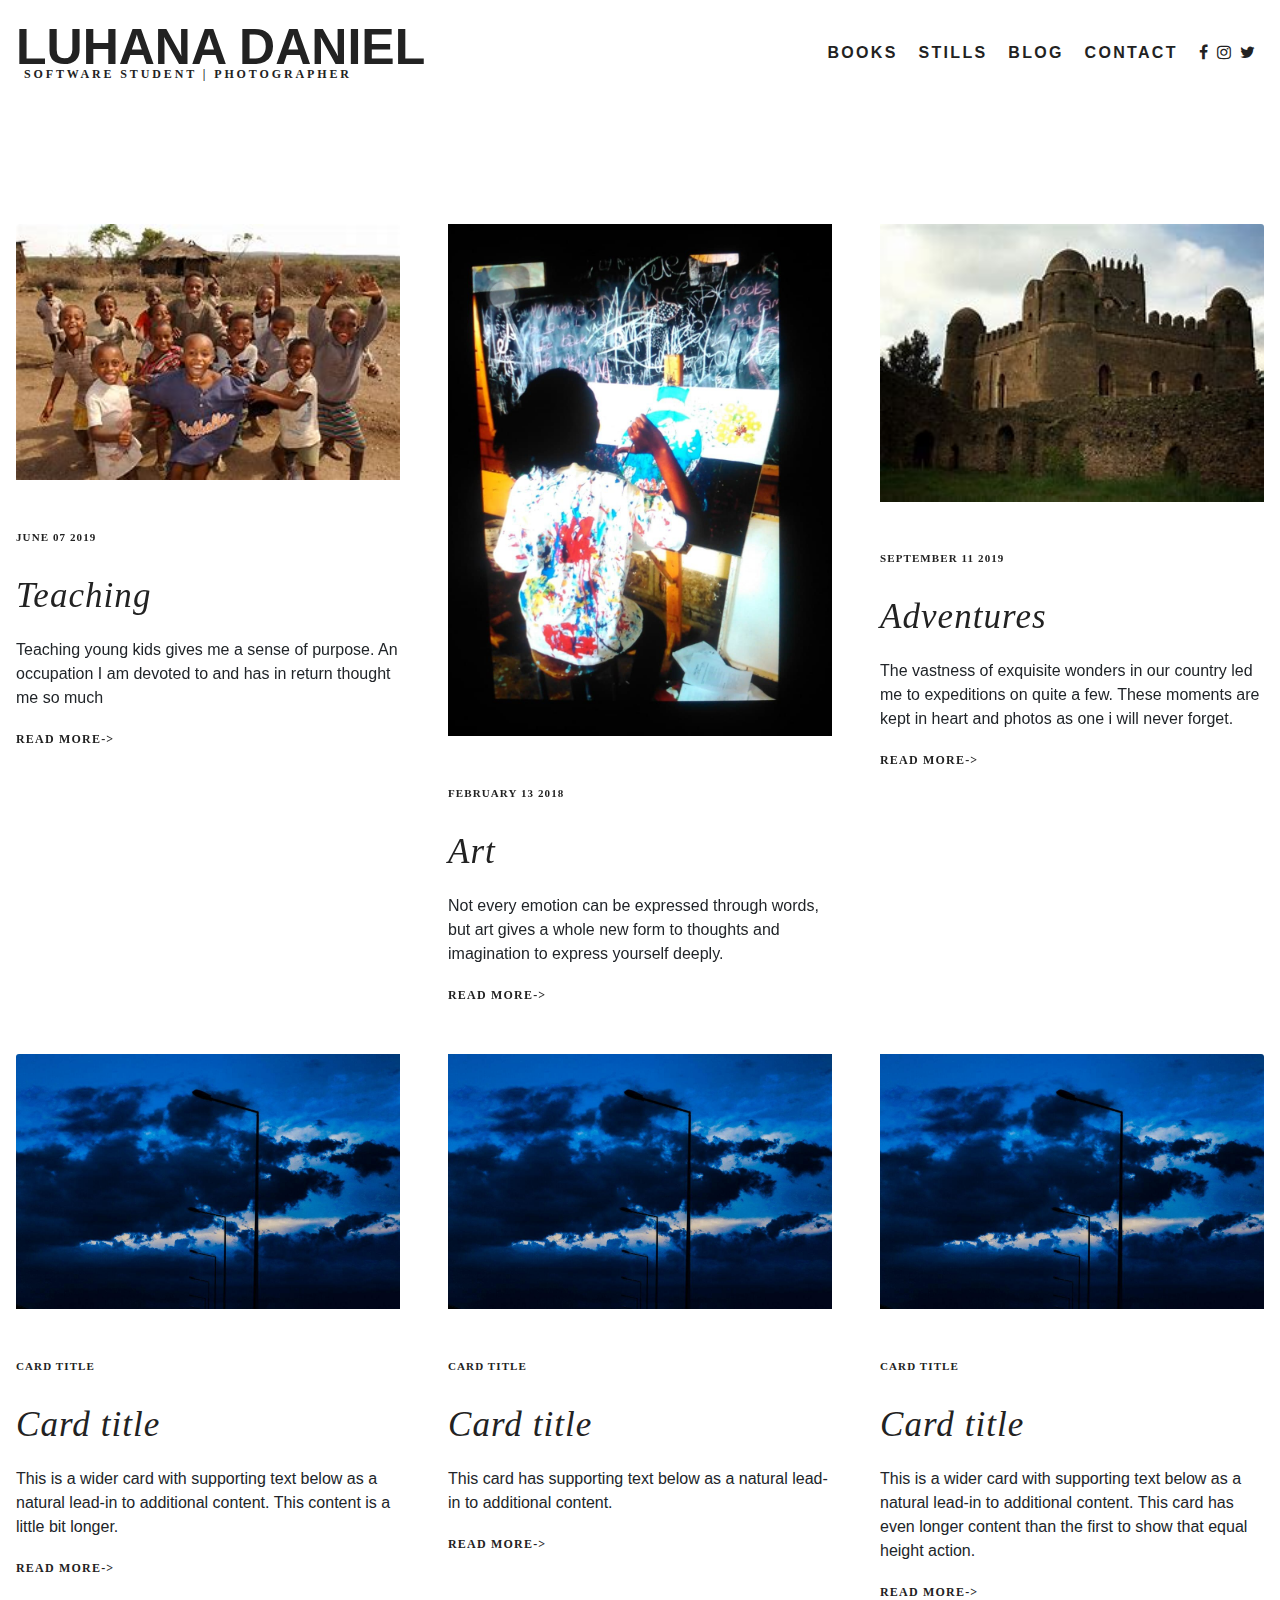
<file: blog.html>
<!DOCTYPE html>
<html lang="en">
<head>
    <meta charset="UTF-8">
    <meta name="viewport" content="width=device-width, initial-scale=1.0">
    <title>Blog</title>
   
    <link rel="icon" sizes="114x114"
      href="assets/images/cube.png" type="image/jpeg">
      <link rel="stylesheet" href="assets/css/bootstrap.min.css">
      <link rel="stylesheet" href="assets/css/bootstrap.min.css">
      <link rel="stylesheet" href="assets/css/photos.css">
      <link rel="stylesheet" href="assets/css/blog.css">
      

      <script src="assets/jquery/jquery.1.js"></script>
      <script src="assets/js/bootstrap.min.js"></script>
      <script src="assets/jquery/popper.js"></script>
      <script src="assets/jquery/jquery.min.js"></script>

<link rel="stylesheet" href="https://maxcdn.bootstrapcdn.com/font-awesome/4.7.0/css/font-awesome.min.css">
<script src="https://code.jquery.com/jquery-3.3.1.js"></script>
</head>
<body >
  <div class="wrapper top-bar">
    <header>
       <nav class="Header-nav ">
          
          <div class="navbar-nav logo">
             
                
                  <a class="Header-branding " href="index.html" >LUHANA DANIEL</a>
                
               
                
             
          </div>
          <div class="menu ">
             <ul class="nav-second">
              <li ><a href="books.html" >Books</a></li>
              <li><a href="stills.html">Stills</a></li>
              <li><a href="blog.html">Blog</a></li>
              <li><a href="contact.html">Contact</a></li>
                
                <li > <a href="default.asp" class="icon-nav">
                 <i class="fa fa-facebook" aria-hidden="true"></i>
                 </a> 
                <a href="default.asp" class="icon-nav">
                 <i class="fa fa-instagram" aria-hidden="true" height="30px" width="30px"></i>
                 </a> 
                  <a href="default.asp" class="icon-nav">
                    <i class="fa fa-twitter icon-nav" aria-hidden="true" height="30px" width="30px"></i>
                 </a> </li>
                
             </ul>
             <ul>
                
                
                
                
             </ul>
          </div>
          <div >
             
                <p class="mini"><a class="mini" href="#">Software Student | Photographer </a></p>
                
                
                
                
             
          </div>
       </nav>
    </header>
    
 </div>>
        <div class="card-group first-row">
            <div class="card row-left">
              <img src="assets/images/students.jpg" class="card-img-top" alt="...">
              <div class="card-body">
                <p class="card-date">June 07 2019</p>
                <h5 class="card-title">Teaching</h5>
                <p class="card-text">Teaching young kids gives me a sense of purpose. An occupation I am devoted to and has in return thought me so much</p>
                <p class="card-text"><small class="text-muted"><a href="" class="read">Read More-></a></small></p>
              </div>
            </div>
            <div class="card">
              <img src="assets/images/draw1.jpg" class="card-img-top" alt="...">
              <div class="card-body">
                <p class="card-date">February 13 2018</p>
                <h5 class="card-title">Art</h5>
                <p class="card-text">Not every emotion can be expressed through words, but art gives a whole new form to thoughts and imagination to express yourself deeply.</p>
                <p class="card-text"><small class="text-muted"><a href="" class="read">Read More-></a></small></p>
              </div>
            </div>
            <div class="card row-right">
              <img src="assets/images/gondar.jpg" class="card-img-top" alt="...">
              <div class="card-body">
                <p class="card-date">September 11 2019</p>
                <h5 class="card-title">Adventures</h5>
                <p class="card-text">The vastness of exquisite wonders in our country led me to expeditions on quite a few. These moments are kept in heart and photos as one i will never forget.</p>
                <p class="card-text"><small class="text-muted"><a href="" class="read">Read More-></a></small></p>
              </div>
            </div>
          </div>

          <div class="card-group ">
            <div class="card row-left">
              <img src="assets/images/skies.jpg" class="card-img-top" alt="...">
              <div class="card-body">
                <p class="card-date">Card title</p>
                <h5 class="card-title">Card title</h5>
                <p class="card-text">This is a wider card with supporting text below as a natural lead-in to additional content. This content is a little bit longer.</p>
                <p class="card-text"><small class="text-muted"><a href="" class="read"> Read More-></a></small></p>
              </div>
            </div>
            <div class="card">
              <img src="assets/images/skies.jpg" class="card-img-top" alt="...">
              <div class="card-body">
                <p class="card-date">Card title</p>
                <h5 class="card-title">Card title</h5>
                <p class="card-text">This card has supporting text below as a natural lead-in to additional content.</p>
                <p class="card-text"><small class="text-muted"><a href="" class="read">Read More-></a></small></p>
              </div>
            </div>
            <div class="card row-right">
              <img src="assets/images/skies.jpg" class="card-img-top" alt="...">
              <div class="card-body">
                <p class="card-date">Card title</p>
                <h5 class="card-title">Card title</h5>
                <p class="card-text">This is a wider card with supporting text below as a natural lead-in to additional content. This card has even longer content than the first to show that equal height action.</p>
                <p class="card-text"><small class="text-muted"><a href="" class="read">Read More-></a></small></p>
              </div>
            </div>
          </div>


</body>
</html>
</file>
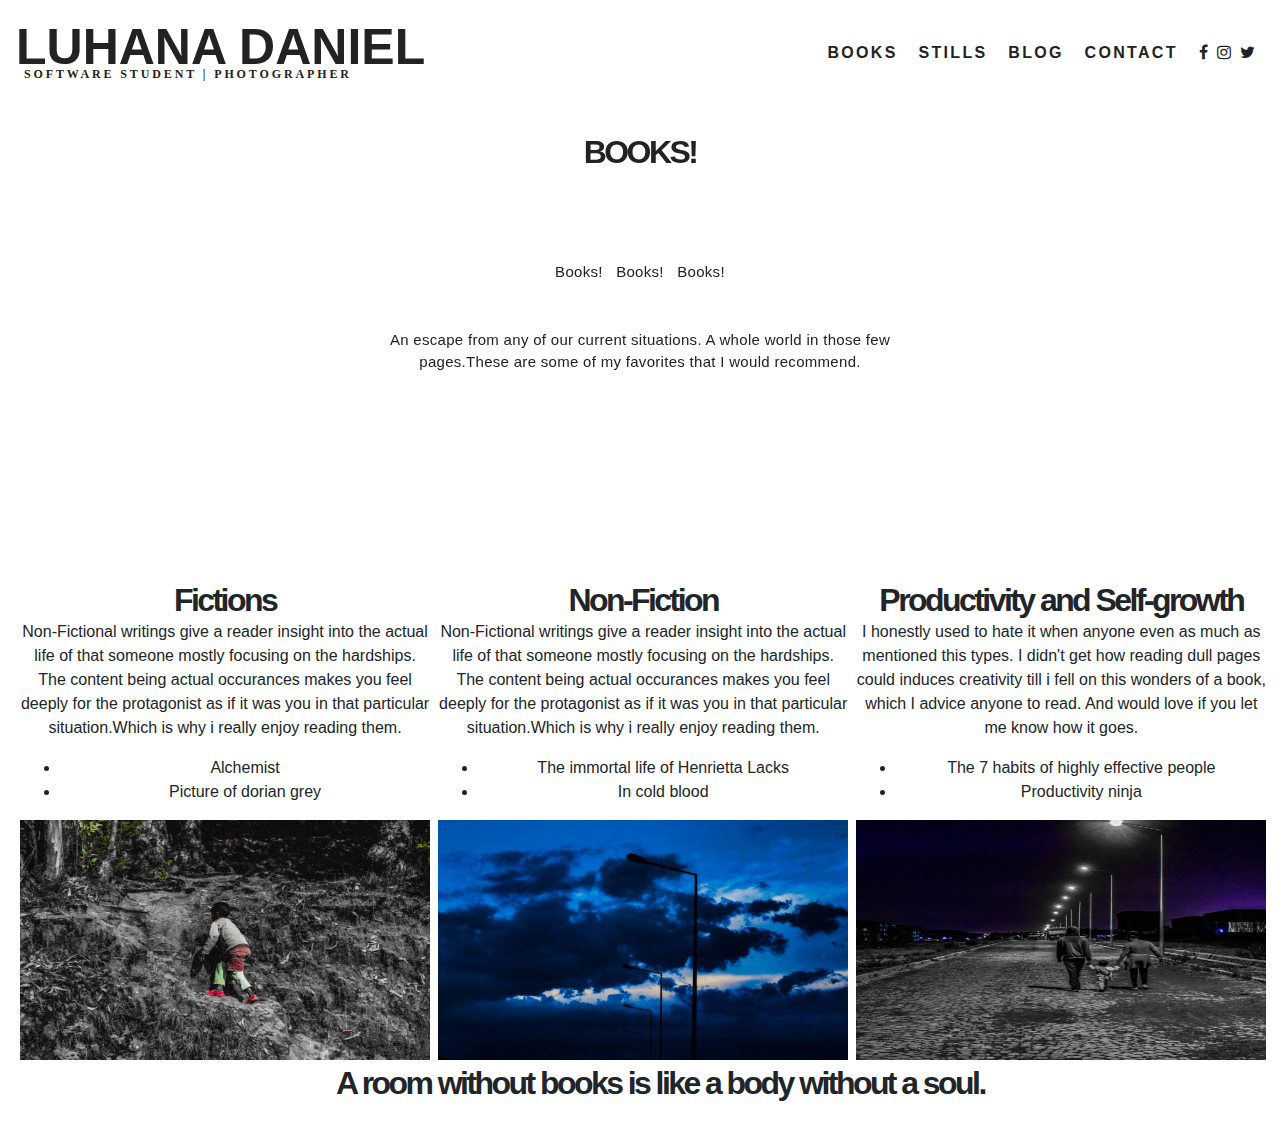
<file: books.html>
<!DOCTYPE html>
<html lang="en">
<head>
    <meta charset="UTF-8">
    <meta name="viewport" content="width=device-width, initial-scale=1.0">
    <title>Luhana Daniel</title>
    <link rel="stylesheet" href="assets/css/bootstrap.min.css">
    <link rel="stylesheet" href="assets/css/bootstrap.min.css">
    <link rel="stylesheet" href="assets/css/photos.css">
    <link rel="stylesheet" href="assets/css/blog.css">
    

    <script src="assets/jquery/jquery.1.js"></script>
    <script src="assets/js/bootstrap.min.js"></script>
    <script src="assets/jquery/popper.js"></script>
    <script src="assets/jquery/jquery.min.js"></script>

<link rel="stylesheet" href="https://maxcdn.bootstrapcdn.com/font-awesome/4.7.0/css/font-awesome.min.css">
<script src="https://code.jquery.com/jquery-3.3.1.js"></script>
</head>
<body >
<div class="wrapper top-bar">
  <header>
     <nav class="Header-nav ">
        
        <div class="navbar-nav logo">
           
              
                <a class="Header-branding " href="index.html" >LUHANA DANIEL</a>
              
             
              
           
        </div>
        <div class="menu ">
           <ul class="nav-second">
            <li ><a href="books.html" >Books</a></li>
            <li><a href="stills.html">Stills</a></li>
            <li><a href="blog.html">Blog</a></li>
            <li><a href="contact.html">Contact</a></li>
              
              <li > <a href="default.asp" class="icon-nav">
               <i class="fa fa-facebook" aria-hidden="true"></i>
               </a> 
              <a href="default.asp" class="icon-nav">
               <i class="fa fa-instagram" aria-hidden="true" height="30px" width="30px"></i>
               </a> 
                <a href="default.asp" class="icon-nav">
                  <i class="fa fa-twitter icon-nav" aria-hidden="true" height="30px" width="30px"></i>
               </a> </li>
              
           </ul>
           <ul>
              
              
              
              
           </ul>
        </div>
        <div >
           
              <p class="mini"><a class="mini" href="#">Software Student | Photographer </a></p>
              
              
              
              
           
        </div>
     </nav>
  </header>
  
</div>

<br><br><br>

<div class="container">
            
    <div class="row">
      <div class="col-sm-3"></div>
      <div class="col-sm-6 mid-con2" >
        <h1 class="books">BOOKS!</h1>
           
                   
            <p class="con">Books!   Books!   Books!</p>
            <p class="con">An escape from any of our current situations. A whole world in those few pages.These are some of my favorites that I would recommend.</p>
            
    </div>
    
      <div class="col-sm-3"></div>
    </div>
  </div>

  <div class="row row-span first-row">
    <div class="col-md-4 col-sm-12 pics book-mar">
        <h5 class="books">Fictions</h5>
        <p>Non-Fictional writings give a reader insight into the actual life of that someone mostly focusing on the hardships.
            The content being actual occurances makes you feel deeply for the protagonist as if 
            it was you in that particular situation.Which is why i really enjoy reading them.
        </p>
        <ul><li>Alchemist</li>
            <li>Picture of dorian grey</li></ul>
      <img class="img-responsive" src="assets/images/up.jpg">
    </div>
    
    <div class="col-md-4  col-sm-12 pics book-mar" >
        <h5 class="books">Non-Fiction</h5>
        <p>Non-Fictional writings give a reader insight into the actual life of that someone mostly focusing on the hardships.
            The content being actual occurances makes you feel deeply for the protagonist as if 
            it was you in that particular situation.Which is why i really enjoy reading them.
        </p></center>
    <ul><li>The immortal life of Henrietta Lacks</li>
    <li>In cold blood</li></ul>
      <img class="img-responsive" src="assets/images/skies.jpg">
    </div>
    <div class="col-md-4 col-sm-12 pics book-mar" >
        <h5 class="books">Productivity and Self-growth</h5>
    <p>I honestly used to hate it when anyone even as much as mentioned this types. I didn't get how reading dull pages could induces
        creativity till i fell on this wonders of a book, which I advice anyone to read. And  would love if you let me know how it goes.
    </p>
    <ul><li>The 7 habits of highly effective people</li>
        <li>Productivity ninja</li></ul>
      <img class="img-responsive" src="assets/images/walk2.jpg" >
    </div>




        
        <br>
        <br><br>
        <hr>
   
     <h2 class="books cen">A room without books is like a body without a soul. </h2>
     <br><br><br>
</body>
</html>
</file>
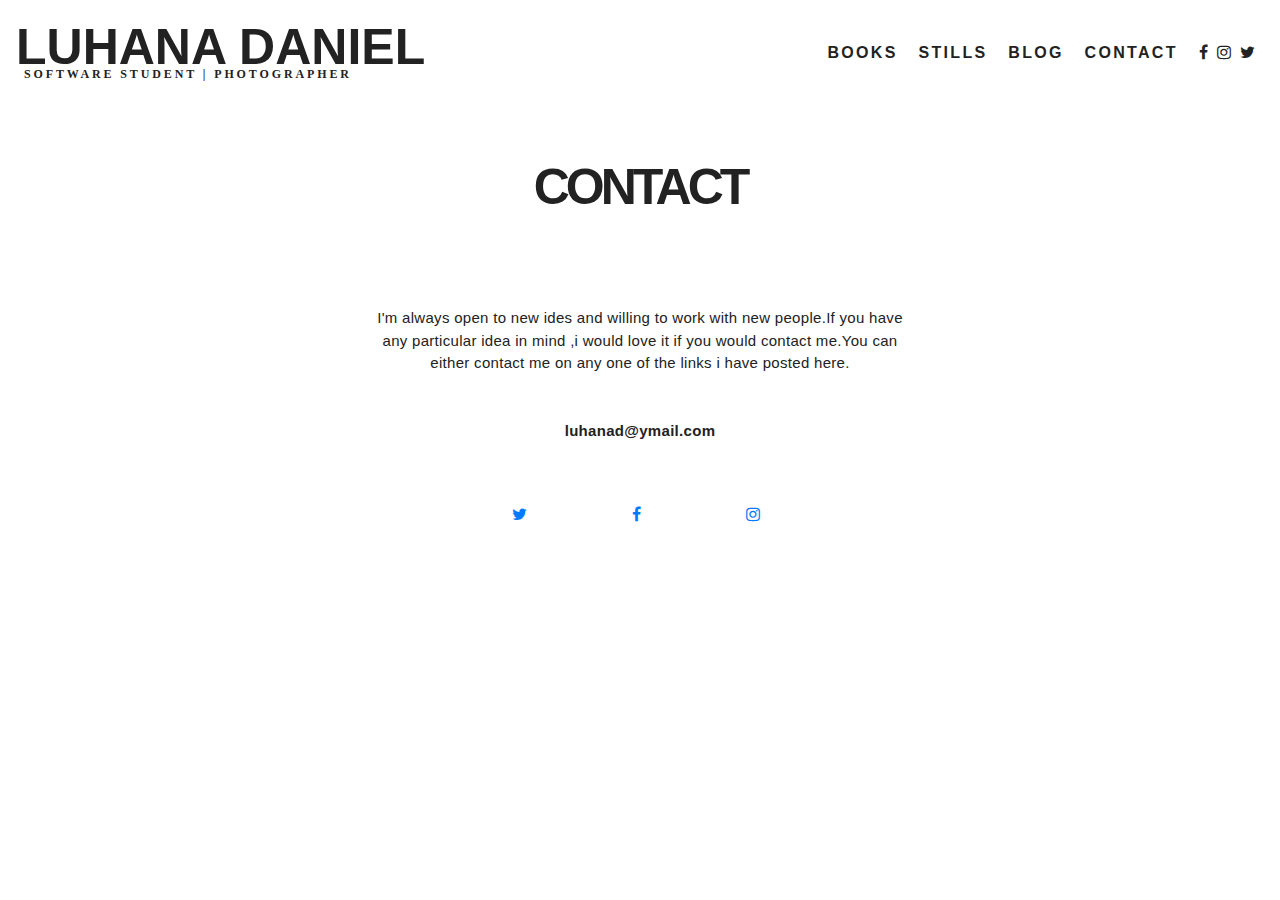
<file: contact.html>
<!DOCTYPE html>
<html lang="en">
<head>
    <meta charset="UTF-8">
    <meta name="viewport" content="width=device-width, initial-scale=1.0">
    <title>Contact</title>
    <link rel="icon" sizes="114x114"
      href="assets/images/cube.png" type="image/jpeg">
      <link rel="stylesheet" href="assets/css/bootstrap.min.css">
      <link rel="stylesheet" href="assets/css/bootstrap.min.css">
      <link rel="stylesheet" href="assets/css/photos.css">
      <link rel="stylesheet" href="https://maxcdn.bootstrapcdn.com/font-awesome/4.7.0/css/font-awesome.min.css">
      

      <script src="assets/jquery/jquery.1.js"></script>
      <script src="assets/js/bootstrap.min.js"></script>
      <script src="assets/jquery/popper.js"></script>
      <script src="assets/jquery/jquery.min.js"></script>

<link rel="stylesheet" href="https://maxcdn.bootstrapcdn.com/font-awesome/4.7.0/css/font-awesome.min.css">
<script src="https://code.jquery.com/jquery-3.3.1.js"></script>
</head>
<body>
  <div class="wrapper top-bar">
    <header>
       <nav class="Header-nav ">
          
          <div class="navbar-nav logo">
             
                
                  <a class="Header-branding " href="index.html" >LUHANA DANIEL</a>
                
               
                
             
          </div>
          <div class="menu ">
             <ul class="nav-second">
              <li ><a href="books.html" >Books</a></li>
              <li><a href="stills.html">Stills</a></li>
              <li><a href="blog.html">Blog</a></li>
              <li><a href="contact.html">Contact</a></li>
                
                <li > <a href="default.asp" class="icon-nav">
                 <i class="fa fa-facebook" aria-hidden="true"></i>
                 </a> 
                <a href="default.asp" class="icon-nav">
                 <i class="fa fa-instagram" aria-hidden="true" height="30px" width="30px"></i>
                 </a> 
                  <a href="default.asp" class="icon-nav">
                    <i class="fa fa-twitter icon-nav" aria-hidden="true" height="30px" width="30px"></i>
                 </a> </li>
                
             </ul>
             <ul>
                
                
                
                
             </ul>
          </div>
          <div >
             
                <p class="mini"><a class="mini" href="#">Software Student | Photographer </a></p>
                
                
                
                
             
          </div>
       </nav>
    </header>
    
 </div>
     <br><br><br><br>

     
        <!--<div class="mid-con" >
            <h1 class="contact">CONTACT</h1>
               
                       
                <p class="con">I'm always open to new ides and willing to work with new people.If you have any particular idea in mind ,i would love it if you would contact me.You can either contact me on any one of the links i have posted here.Otherwise you can fill out the form provided below.I hope to hear from you soon.</p>
                <p class="con">luhanda daniel</p>
        </div>-->
    
        <div class="container">
            
            <div class="row">
              <div class="col-sm-3"></div>
              <div class="col-sm-6 mid-con" >
                <h1 class="contact">CONTACT</h1>
                   
                           
                    <p class="con">I'm always open to new ides and willing to work with new people.If you have any particular idea in mind ,i would love it if you would contact me.You can either contact me on any one of the links i have posted here.</p>
                    <p class="mail-tag"><strong>luhanad@ymail.com</strong></p>
            </div>
            <div class="col-md-4 icon-center">
               <div class="container ">
                  <div class="row non-dec">
                    <div class="col">
                      <a href=""><i class="fa fa-facebook icon-nav" aria-hidden="true"></i></a>
                     
                    </div>
                    <div class="col">
                      <a href=""><i class="fa fa-instagram icon-nav" aria-hidden="true"></i>
                      </a>
          
                    </div>
                    <div class="col order-first">
                        
                        <a href=""><i class="fa fa-twitter icon-nav" aria-hidden="true"></i></a>
                      
                    </div>
                  </div>
                </div>
            </div>
              <div class="col-sm-3"></div>
            </div>
          </div>

        

    
       
    
</body>
</html>
</file>
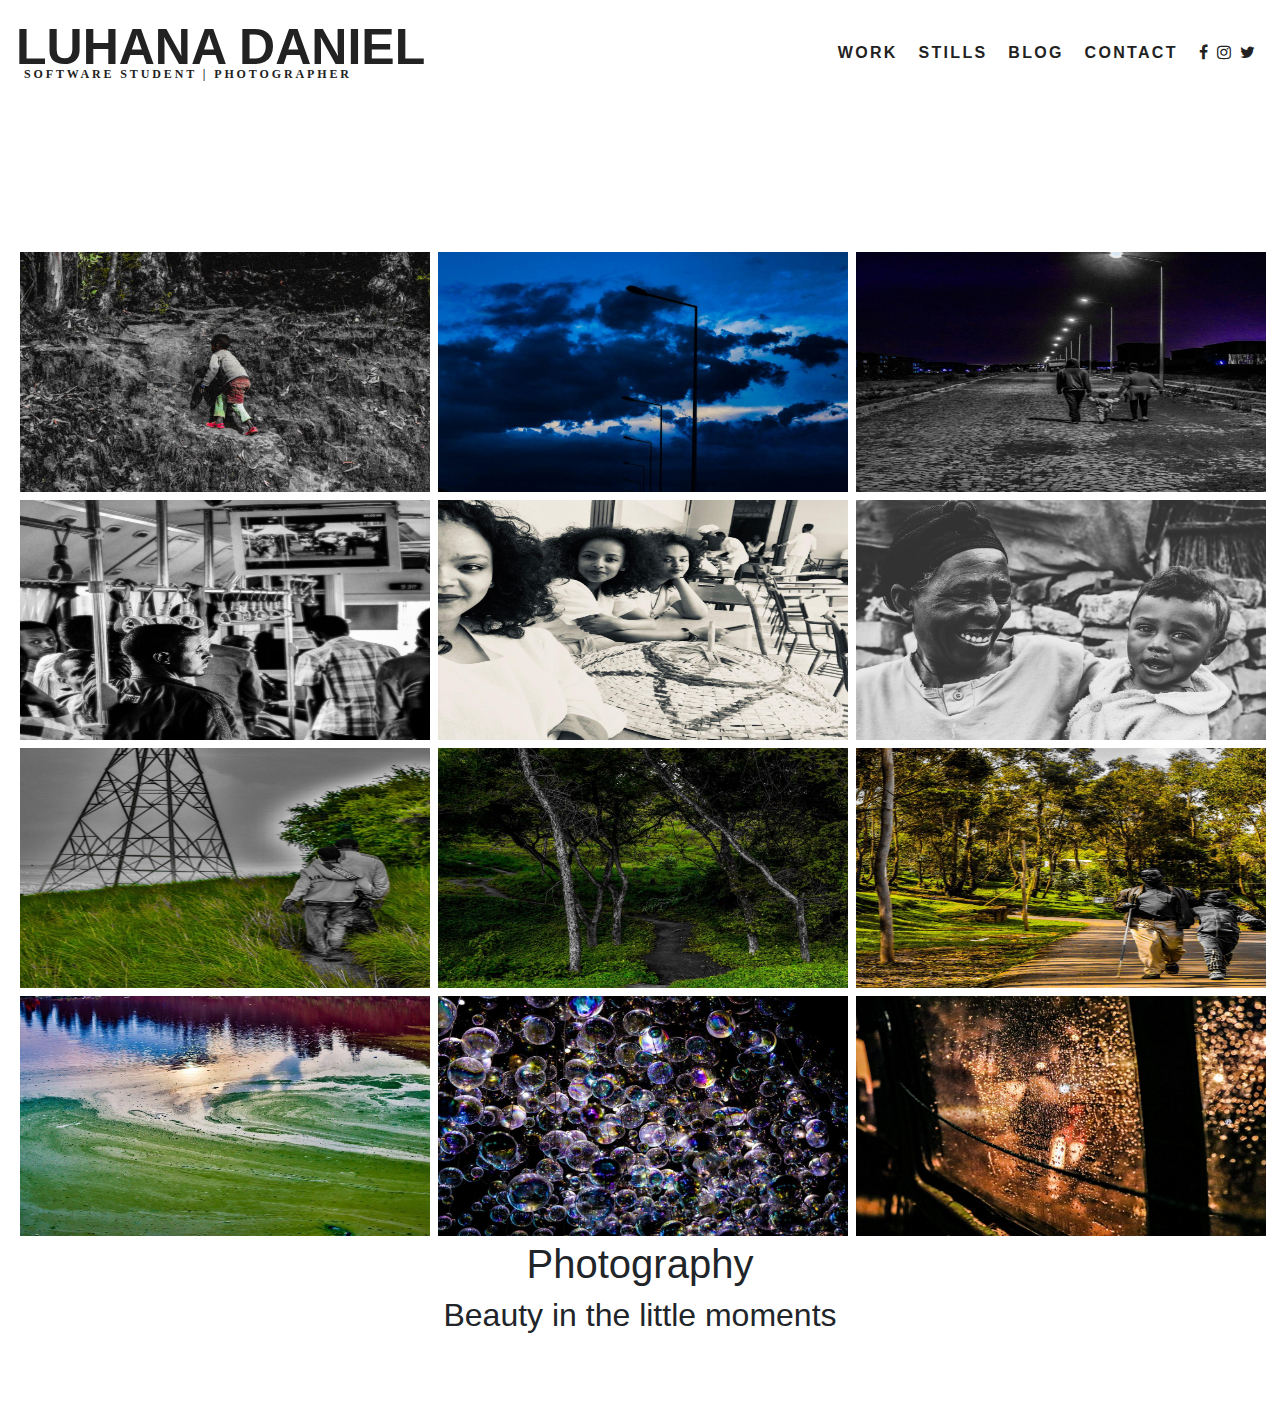
<file: photos.html>
<!DOCTYPE html>
<html lang="en">
<head>
    <meta charset="UTF-8">
    <meta name="viewport" content="width=device-width, initial-scale=1.0">
    <title>Stills</title>
   
    <link rel="icon" sizes="114x114"
      href="assets/images/cube.png" type="image/jpeg">
      <link rel="stylesheet" href="assets/css/bootstrap.min.css">
      <link rel="stylesheet" href="assets/css/bootstrap.min.css">
      <link rel="stylesheet" href="assets/css/photos.css">
      

      <script src="assets/jquery/jquery.1.js"></script>
      <script src="assets/js/bootstrap.min.js"></script>
      <script src="assets/jquery/popper.js"></script>
      <script src="assets/jquery/jquery.min.js"></script>

<link rel="stylesheet" href="https://maxcdn.bootstrapcdn.com/font-awesome/4.7.0/css/font-awesome.min.css">
<script src="https://code.jquery.com/jquery-3.3.1.js"></script>
</head>
<body>
  <div class="wrapper top-bar">
    <header>
       <nav class="Header-nav ">
          
          <div class="navbar-nav logo">
             
                
                  <a class="Header-branding " href="home.html" >LUHANA DANIEL</a>
                
               
                
             
          </div>
          <div class="menu ">
             <ul class="nav-second">
              <li ><a href="#" >Work</a></li>
              <li><a href="photos.html">Stills</a></li>
              <li><a href="blog.html">Blog</a></li>
              <li><a href="contact.html">Contact</a></li>
                
                <li > <a href="default.asp" class="icon-nav">
                 <i class="fa fa-facebook" aria-hidden="true"></i>
                 </a> 
                <a href="default.asp" class="icon-nav">
                 <i class="fa fa-instagram" aria-hidden="true" height="30px" width="30px"></i>
                 </a> 
                  <a href="default.asp" class="icon-nav">
                    <i class="fa fa-twitter icon-nav" aria-hidden="true" height="30px" width="30px"></i>
                 </a> </li>
                
             </ul>
             <ul>
                
                
                
                
             </ul>
          </div>
          <div >
             
                <p class="mini"><a class="mini" href="#">Software Student | Photographer </a></p>
                
                
                
                
             
          </div>
       </nav>
    </header>
    
 </div>
   <section >
<br><br><br><br>
   </section>
   <div class="row row-span first-row">
    <div class="col-md-4 pics">
      <img class="img-responsive" src="assets/images/up.jpg">
    </div>
    <div class="col-md-4 pics" >
      <img class="img-responsive" src="assets/images/skies.jpg">
    </div>
    <div class="col-md-4 pics" >
      <img class="img-responsive" src="assets/images/walk2.jpg" >
    </div>
         
    </div>   
    <div class="row row-span">
        <div class="col-md-4 pics">
          <img class="img-responsive" src="assets/images/train.jpg">
        </div>
        <div class="col-md-4 pics" >
          <img class="img-responsive" src="assets/images/c2.jpg">
        </div>
        <div class="col-md-4 pics" >
          <img class="img-responsive" src="assets/images/love.jpg" >
        </div>
             
        </div> 
        <div class="row row-span">
            <div class="col-md-4 pics">
              <img class="img-responsive" src="assets/images/t1.jpg">
            </div>
            <div class="col-md-4 pics" >
              <img class="img-responsive" src="assets/images/t2.jpg">
            </div>
            <div class="col-md-4 pics" >
              <img class="img-responsive" src="assets/images/walk.jpg" >
            </div>
                 
            </div> 
            <div class="row row-span">
                <div class="col-md-4 pics">
                  <img class="img-responsive" src="assets/images/water.jpg">
                </div>
                <div class="col-md-4 pics" >
                  <img class="img-responsive" src="assets/images/wonder.jpg">
                </div>
                <div class="col-md-4 pics" >
                  <img class="img-responsive" src="assets/images/rain.jpg" >
                </div>
                     
                </div>      
      <div>
    
<h1 align="center">Photography</h1>
<h2 align="center"> Beauty in the little moments </h2>
<br><br><br>
</body>
</html>
</file>
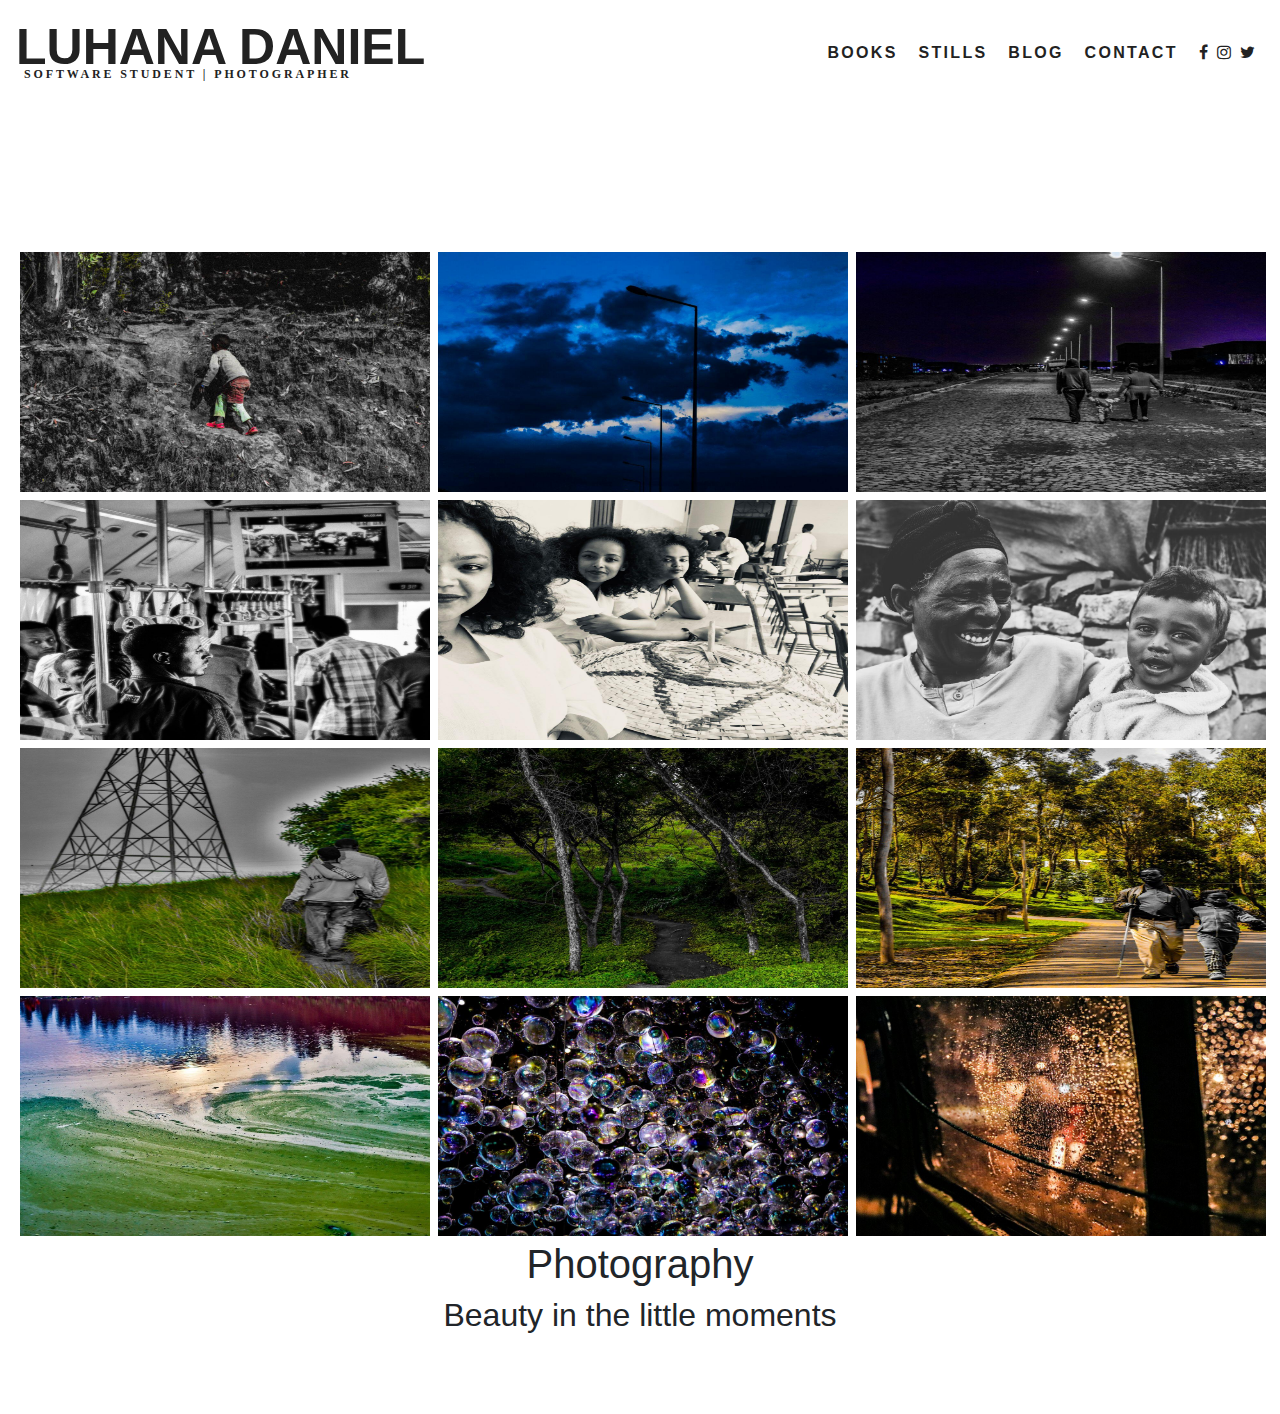
<file: stills.html>
<!DOCTYPE html>
<html lang="en">
<head>
    <meta charset="UTF-8">
    <meta name="viewport" content="width=device-width, initial-scale=1.0">
    <title>Stills</title>
   
    <link rel="icon" sizes="114x114"
      href="assets/images/cube.png" type="image/jpeg">
      <link rel="stylesheet" href="assets/css/bootstrap.min.css">
      <link rel="stylesheet" href="assets/css/bootstrap.min.css">
      <link rel="stylesheet" href="assets/css/photos.css">
      

      <script src="assets/jquery/jquery.1.js"></script>
      <script src="assets/js/bootstrap.min.js"></script>
      <script src="assets/jquery/popper.js"></script>
      <script src="assets/jquery/jquery.min.js"></script>

<link rel="stylesheet" href="https://maxcdn.bootstrapcdn.com/font-awesome/4.7.0/css/font-awesome.min.css">
<script src="https://code.jquery.com/jquery-3.3.1.js"></script>
</head>
<body>
  <div class="wrapper top-bar">
    <header>
       <nav class="Header-nav ">
          
          <div class="navbar-nav logo">
             
                
                  <a class="Header-branding " href="index.html" >LUHANA DANIEL</a>
                
               
                
             
          </div>
          <div class="menu ">
             <ul class="nav-second">
              <li ><a href="books.html" >Books</a></li>
              <li><a href="stills.html">Stills</a></li>
              <li><a href="blog.html">Blog</a></li>
              <li><a href="contact.html">Contact</a></li>
                
                <li > <a href="default.asp" class="icon-nav">
                 <i class="fa fa-facebook" aria-hidden="true"></i>
                 </a> 
                <a href="default.asp" class="icon-nav">
                 <i class="fa fa-instagram" aria-hidden="true" height="30px" width="30px"></i>
                 </a> 
                  <a href="default.asp" class="icon-nav">
                    <i class="fa fa-twitter icon-nav" aria-hidden="true" height="30px" width="30px"></i>
                 </a> </li>
                
             </ul>
             <ul>
                
                
                
                
             </ul>
          </div>
          <div >
             
                <p class="mini"><a class="mini" href="#">Software Student | Photographer </a></p>
                
                
                
                
             
          </div>
       </nav>
    </header>
    
 </div>
   <section >
<br><br><br><br>
   </section>
   <div class="row row-span first-row">
    <div class="col-md-4 pics">
      <img class="img-responsive" src="assets/images/up.jpg">
    </div>
    <div class="col-md-4 pics" >
      <img class="img-responsive" src="assets/images/skies.jpg">
    </div>
    <div class="col-md-4 pics" >
      <img class="img-responsive" src="assets/images/walk2.jpg" >
    </div>
         
    </div>   
    <div class="row row-span">
        <div class="col-md-4 pics">
          <img class="img-responsive" src="assets/images/train.jpg">
        </div>
        <div class="col-md-4 pics" >
          <img class="img-responsive" src="assets/images/c2.jpg">
        </div>
        <div class="col-md-4 pics" >
          <img class="img-responsive" src="assets/images/love.jpg" >
        </div>
             
        </div> 
        <div class="row row-span">
            <div class="col-md-4 pics">
              <img class="img-responsive" src="assets/images/t1.jpg">
            </div>
            <div class="col-md-4 pics" >
              <img class="img-responsive" src="assets/images/t2.jpg">
            </div>
            <div class="col-md-4 pics" >
              <img class="img-responsive" src="assets/images/walk.jpg" >
            </div>
                 
            </div> 
            <div class="row row-span">
                <div class="col-md-4 pics">
                  <img class="img-responsive" src="assets/images/water.jpg">
                </div>
                <div class="col-md-4 pics" >
                  <img class="img-responsive" src="assets/images/wonder.jpg">
                </div>
                <div class="col-md-4 pics" >
                  <img class="img-responsive" src="assets/images/rain.jpg" >
                </div>
                     
                </div>      
      <div>
    
<h1 align="center">Photography</h1>
<h2 align="center"> Beauty in the little moments </h2>
<br><br><br>
</body>
</html>
</file>
<file: assets/css/photos.css>
.pic{
    display: block;
    
    top: 0;
    left: 0;
    
    background-repeat: no-repeat;
    position: absolute;
    
    width: 100%;
    height: 100%;
    
    opacity: 0;
}
.book-mar{
    padding: 5%;
}
.row-span{
    width: 98%;
    text-align: center;
    margin-left: 1em;
}

.pics{
    padding: 0.25em;
    
}
.img-responsive{
    width: 100%;
    height: 15em;
}

.list-item{
    display: flex;
    -webkit-box-orient: vertical;
    -webkit-box-direction: normal;
    flex-direction: column;
    float: left;
    margin-bottom: -25px;
    width: calc( 33.33333333% - 34px );
    margin-right: 50px;
}

.nav-second{
    margin-left: 7em ;
    margin-top: 1em;
    margin-bottom: 0%;
    padding-bottom: 0%;
    font-weight: bolder;
    font-size: 1.25rem;
    line-height: inherit;
}

.first-row{
    margin-top: 8.5em;
}

.bigger{
    font-family: arial,"Helvetica Neue",sans-serif;
    font-weight: 600;
    font-style: normal;
    font-size: 0.8em;
    letter-spacing: 0em;
    line-height: 1em;
    text-transform: uppercase;
}
.row-left{
    margin-left: 1em;
    
}
.row-right{
    margin-right: 1em;
}

.read{
    text-decoration: none;
    color: black;
    text-transform: uppercase;
    font-weight: 400;
    vertical-align: baseline;
    font-family: sofia-pro;
    font-weight: 600;
    font-style: normal;
    font-size: 12px;
    letter-spacing: .1em;
    text-transform: uppercase;
    text-decoration: none;
    color: #222;
    transition: color .15s ease-out;
    white-space: nowrap;
}

html, body {
    margin: 0;
    padding: 0;
    width: 100%;
}

body {
    font-family: arial,"Helvetica Neue",sans-serif;
    font-weight: lighter;
}





.Header-branding{
    line-height: 1em;
    text-transform: capitalize;
    color: #222;
    margin-bottom: 0%;
    padding-bottom: 0%;
    text-decoration: none;

    font-family: monospace;
    font-weight: 600;
    font-style: normal;
    font-size: 50px;
    letter-spacing: -.08em;

    
    
   
    
    
}
.con{
    margin-bottom: 0%;
}

.non-dec{
    text-decoration: none;
    color: black;
}

.mail-tag{
    margin-top: 0%;
    font-weight: bold;
    font-size: 15px;
}

.mid-con{
    
    font-family: arial,"Helvetica Neue",sans-serif;
    text-align: center;
    white-space: pre-wrap;
    
    font-weight: 200;
    font-style: normal;
    font-size: 15px;
    letter-spacing: .02em;
    outline: none;
    text-transform: none;
    color: #222;
    margin: 0%;
}
.mid-con2{
    font-family: arial,"Helvetica Neue",sans-serif;
    text-align: center;
    white-space: pre-wrap;
    
    font-weight: 200;
    font-style: normal;
    font-size: 15px;
    letter-spacing: .02em;
    outline: none;
    text-transform: none;
    color: #222;
    margin: 0%;
}
.contact{
    font-family: arial,"Helvetica Neue",sans-serif;
    font-weight: 600;
    font-style: normal;
    font-size: 50px;
    letter-spacing: -.08em;
    text-align: center;
    
    margin: 0%;
}
.books{
    font-family: arial,"Helvetica Neue",sans-serif;
    font-weight: 600;
    font-style: normal;
    font-size: 2rem;
    letter-spacing: -.08em;
    text-align: center;
    padding: 0%;
    margin: 0%;
}

.top-bar{
    margin-top: 1em;
}
.cen{
    text-align: center;
    margin-left: 10em;
}
a.hover{
    text-decoration: none;
}
.mini-min{
    margin-top: 0%;
}
.mini{
    text-align: left;
    margin-top: 0%;
    font-family: sofia-pro;
    font-weight: 600;
    font-style: normal;
    font-size: 12px;
    letter-spacing: .24em;
    line-height: 1em;
    text-transform: uppercase;
    color: #222;
    text-decoration: none;
    
    padding-top: 0%;
    margin-left: 1em;
    
}
.icon-center{
    text-align: center;
    margin-left: 33%;
}
.increase-link{
    size: 5em;
}
a:hover{
    text-decoration: none;
    text-shadow: 0.1em;
}
.Header-nav{
    font-family: arial,"Helvetica Neue",sans-serif;
    font-weight: 400;
    font-style: normal;
    font-size: 23px;
    letter-spacing: .1em;
    text-transform: uppercase;

    background-color: white;
}
.logo {
    line-height: 50px;
    position: fixed;
    float: left;
    margin: 16px ;
    margin-bottom: 0em;

    font-weight: bold;
    font-size: 20px;
    background-color: white;
    
}

nav {
    position: fixed;
    width: 100%;
    line-height: 30px;
    background-color: white;
}

nav ul {
    line-height: 30px;
    list-style: none;
    background: rgba(0, 0, 0, 0);
    overflow: hidden;
    color: #222;
    padding: 0;
    text-align: right;
    margin: 0;
    padding-right: 10px;
    transition: 1s;
    font-weight: 300;
    background-color: white;
}

nav.black ul {
    background: #000;
    background-color: white;
}

nav ul li {
    display: inline-block;
    padding-top: 0px ;
    padding-right: 13px;background-color: white;
    
}

nav ul li a {
    text-decoration: none;
    color: #222;
    font-size: 16px;
    background-color: white;
}

.menu-icon {
    line-height: 60px;
    width: 100%;
    background: #000;
    text-align: right;
    box-sizing: border-box;
    
    cursor: pointer;
    color: #222;
    display: none;
}

@media(max-width: 786px) {

    .logo {
          position: fixed;
          top: 0;
          margin-top: 16px;
    }

    nav ul {
          max-height: 0px;
          background: #000;
    }

    nav.black ul {
          background: #000;
    }

    .showing {
          max-height: 34em;
    }

    nav ul li {
          box-sizing: border-box;
          width: 100%;
          padding: 24px;
          text-align: center;
    }

    .menu-icon {
          display: block;
    }

}


#Namehead{
    margin-right: 30rem;
}

.navig {
    margin: 16px 46px;
    
    font-weight: bold;
    font-size: 20px;
    
}



#left-nav{
    text-align: right;

}
.icon-nav{
    margin-top: 0%;
    padding-top: 0%;
}
.Header-branding{
    font-family: arial,"Helvetica Neue",sans-serif;
    font-weight: 600;
    font-style: normal;
    font-size: 50px;
    letter-spacing: 0em;
    line-height: .6em;
    text-transform: capitalize;
    
    background-color: white;
}
</file>
<file: assets/css/blog.css>
.list-item{
    display: flex;
    -webkit-box-orient: vertical;
    -webkit-box-direction: normal;
    flex-direction: column;
    float: left;
    margin-bottom: -25px;
    width: calc( 33.33333333% - 34px );
    margin-right: 50px;
}

.card{
    border: none;
    margin: 3em;
}

.card-body{
    margin-top: 2em;
    padding: 0;
    

}
.card-date{
    font-family: sofia-pro;
    font-weight: 800;
    font-style: normal;
    font-size: 11px;
    letter-spacing: .1em;
    text-transform: uppercase;
    color: #222;
    padding: 1.5em 0;
}

.card-title{
    font-family: ltc-bodoni-175;
    font-weight: 400;
    font-style: italic;
    font-size: 35px;
    letter-spacing: .03em;
    line-height: 1em;
    text-transform: none;
    text-decoration: none;
    color: #222;
    -webkit-box-ordinal-group: 3;
    margin-bottom: 25px;
    order: 3;
}



.row-left{
    margin-left: 1em;
    
}
.row-right{
    margin-right: 1em;
}
</file>
